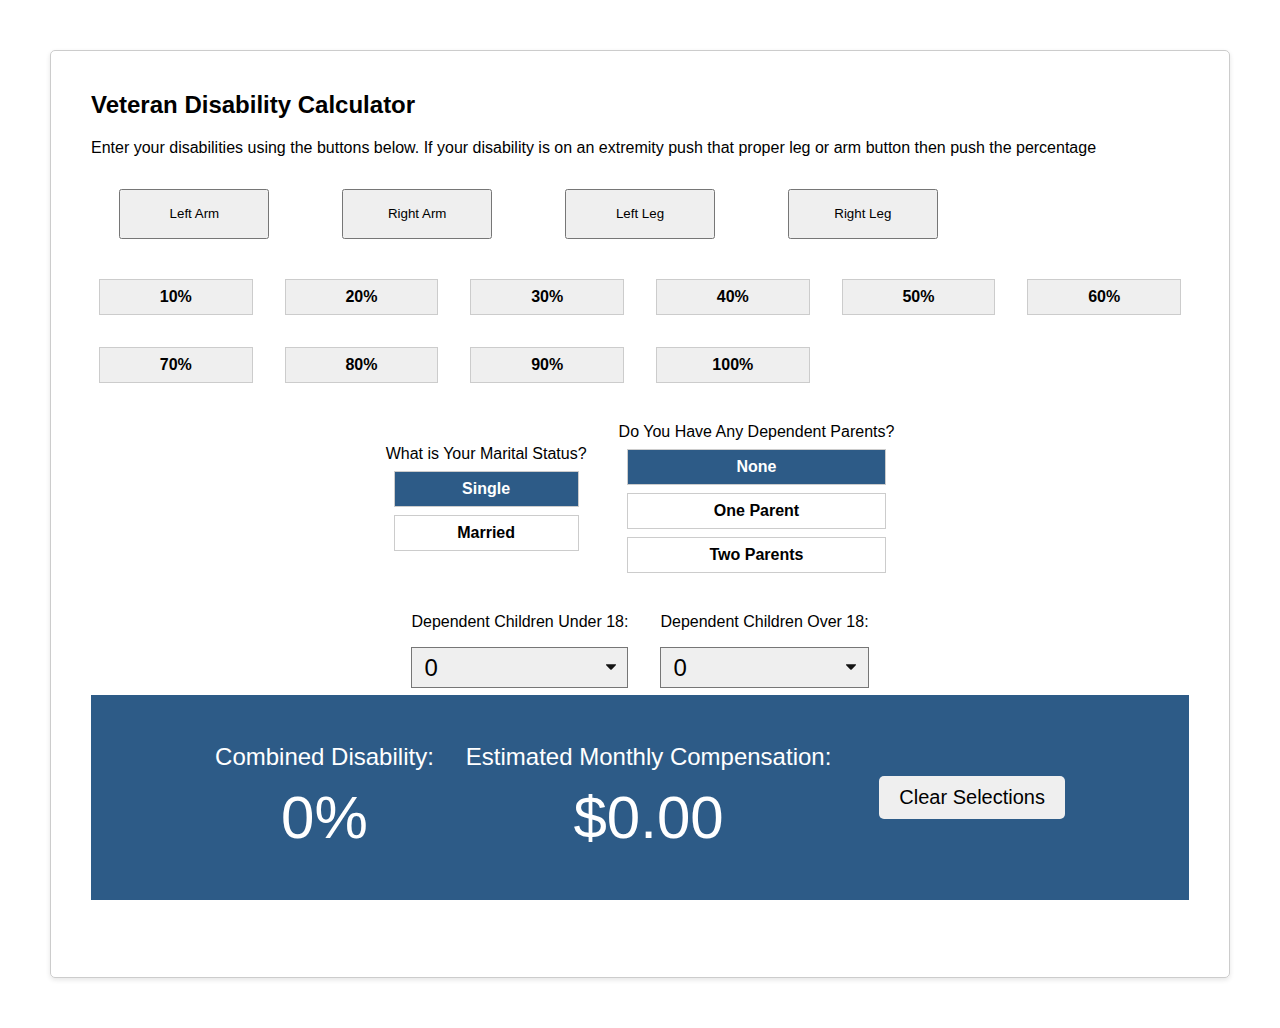
<file: index.html>
<!DOCTYPE html>
<html lang="en">
<head>
<meta charset="UTF-8">
<meta name="viewport" content="width=device-width, initial-scale=1.0">
<title>Veteran Disability Calculator</title>
<link rel="stylesheet" href="style.css">

<script src="calc.js" defer></script>
</head>
<body>
<div class="calculator">
    <h2>Veteran Disability Calculator</h2>
    <div class="instructions"><span>Enter your disabilities using the buttons below.</span>
    <span>If your disability is on an extremity push that proper leg or arm button then push the percentage</span></div>
    

<div class="body-part-sec">
    <div class="top-left">
        <button class="body-part arm" type="button" value="Left Arm" data-body-limb="left-arm">Left Arm</button>
    </div>
    <div class="top-right">
        <button class="body-part arm" type="button" value="Right Arm" data-body-limb="right-arm">Right Arm</button>
    </div>
    <div class="bottom-left">
        <button class="body-part leg" type="button" value="Left Leg" data-body-limb="left-leg">Left Leg</button>
    </div>
    <div class="bottom-right">
        <button class="body-part leg" type="button" value="Right Leg" data-body-limb="right-leg">Right Leg</button>
    </div>
</div>

<div>
 <div class="selections">
            <button class="percentage" value="10">10%</button>
            <button class="percentage" value="20">20%</button>
            <button class="percentage" value="30">30%</button>
            <button class="percentage" value="40">40%</button>
            <button class="percentage" value="50">50%</button>
            <button class="percentage" value="60">60%</button>
            <button class="percentage" value="70">70%</button>
            <button class="percentage" value="80">80%</button>
            <button class="percentage" value="90">90%</button>
            <button class="percentage" value="100">100%</button>
        </div>
</div>
<div id="selectionsDisplay" class="selections-display"></div>

    <div class="options-sec">
        <div class="marital-status">
            <div>What is Your Marital Status?</div>
            <label class="checked"><input class="optional" type="checkbox" id="single">Single</label>
            <label><input class="optional" type="checkbox" id="withSpouse">Married</label>
        </div>
        <div class="dependent-parents">
            <div>Do You Have Any Dependent Parents?</div>
            <label class="checked"><input class="optional" type="checkbox" id="none">None</label>
            <label><input class="optional" type="checkbox" id="withOneParent">One Parent</label>
            <label><input class="optional" type="checkbox" id="withTwoParents">Two Parents</label>
        </div>
    </div>

  <div class="dependent-children-container">
    <div class="dependent-children">
        <label for="childrenUnder18">Dependent Children Under 18: </label>
        <select class="dependent-dropdown" id="childrenUnder18">
            <option id="0" value="0">0</option>
            <option id="1" value="1">1</option>
            <option id="2" value="2">2</option>
            <option id="3" value="3">3</option>
            <option id="4" value="4">4</option>
            <option id="5" value="5">5</option>
            <option id="6" value="6">6</option>
            <option id="7" value="7">7</option>
            <option id="8" value="8">8</option>
            <option id="9" value="9">9</option>
            <option id="10" value="10">10</option>
            </select>
        </div>
        <div class="dependent-children">
            <label for="childrenOver18">Dependent Children Over 18:</label>
            <select class="dependent-dropdown" id="childrenOver18">
                <option id="11" value="0">0</option>
                <option id="12" value="1">1</option>
                <option id="13" value="2">2</option>
                <option id="14" value="3">3</option>
                <option id="15" value="4">4</option>
                <option id="16" value="5">5</option>
                <option id="17" value="6">6</option>
                <option id="18" value="7">7</option>
                <option id="19" value="8">8</option>
                <option id="20" value="9">9</option>
                <option id="21" value="10">10</option>
            </select>
        </div>
    </div>

  <div class="estimated-total">
    <div class="percent-dollar-container">
        <div class="percent-dollar">
            <div class="totals">Combined Disability: <span id="result">0%</span></div>
            <div class="totals">Estimated Monthly Compensation: <span id="compensation">$0.00</span></div>
        </div>
        <div id="bilateralMessage"></div>
        <div id="realPercentage"></div>
    </div>
    <button id="clearSelections" class="clear-btn" onclick="clearTotals()">Clear Selections</button>
  </div>
</div>

</body>
</html>
</file>
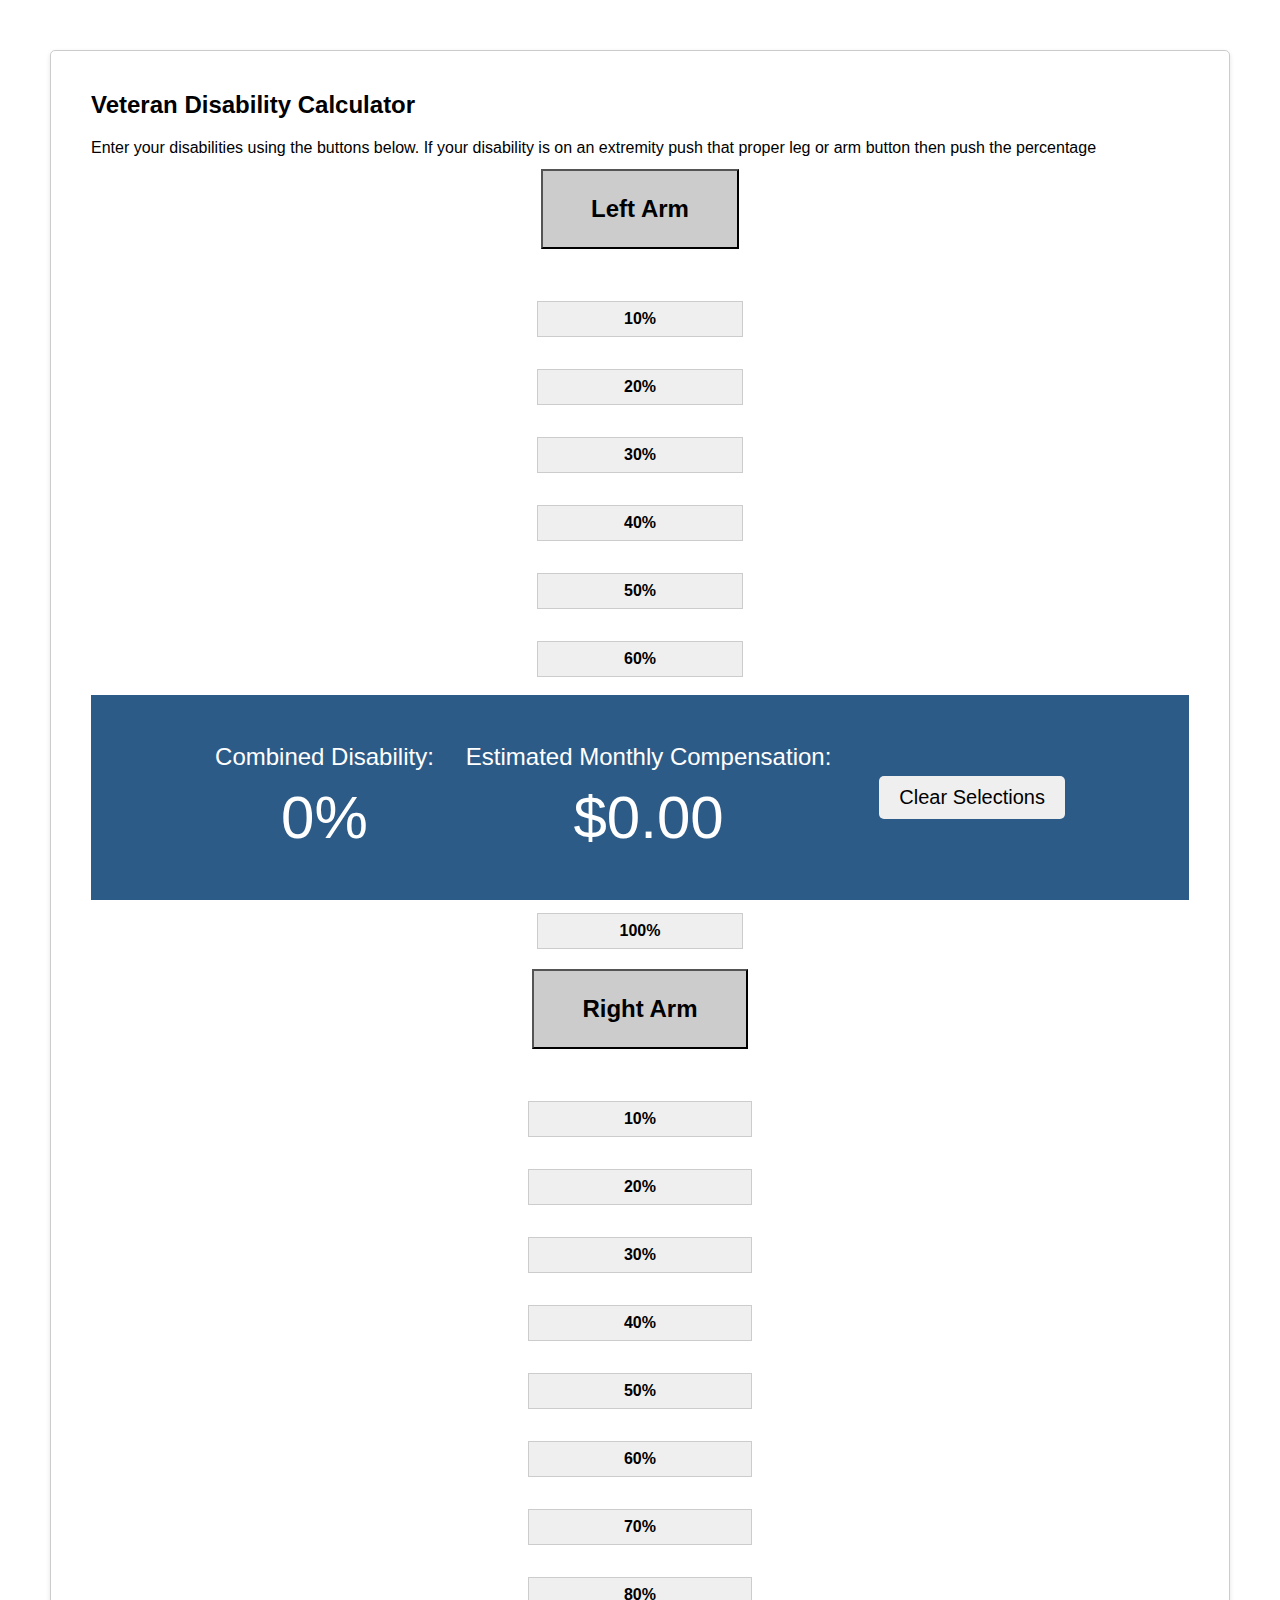
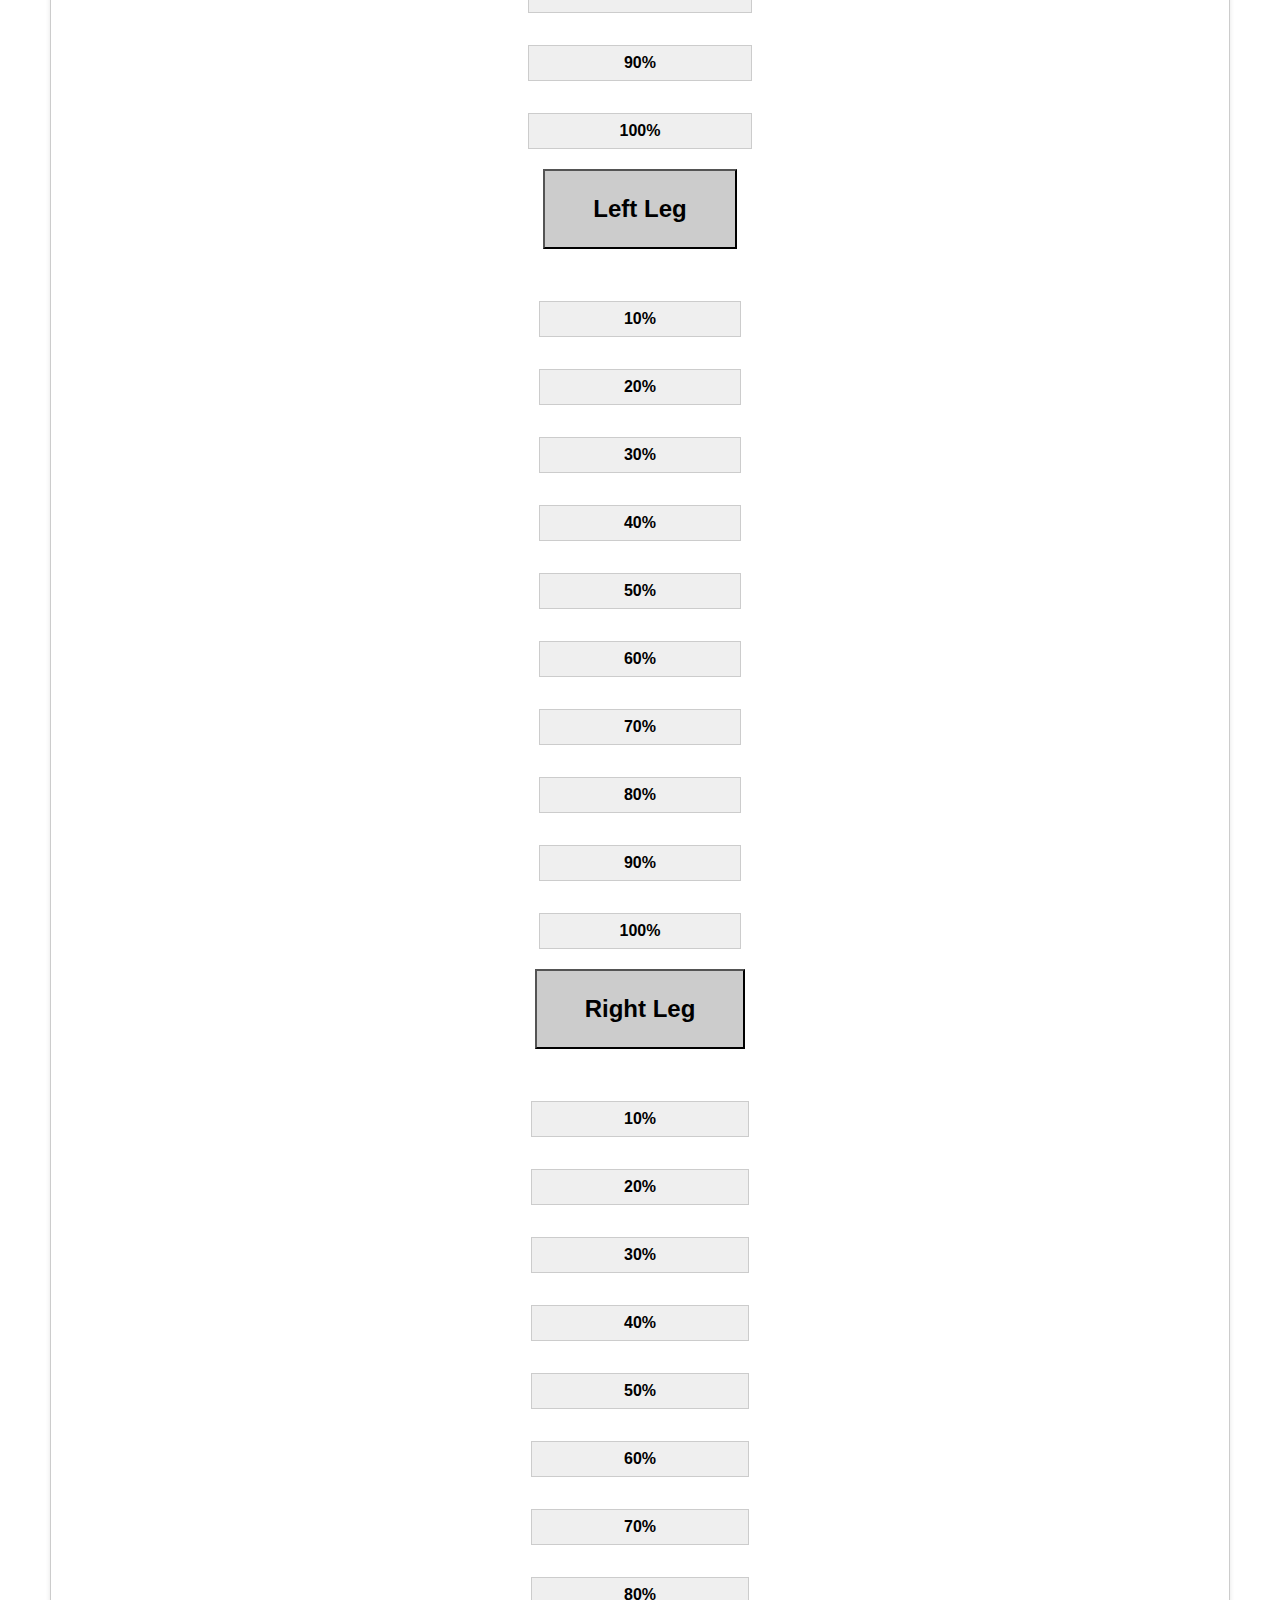
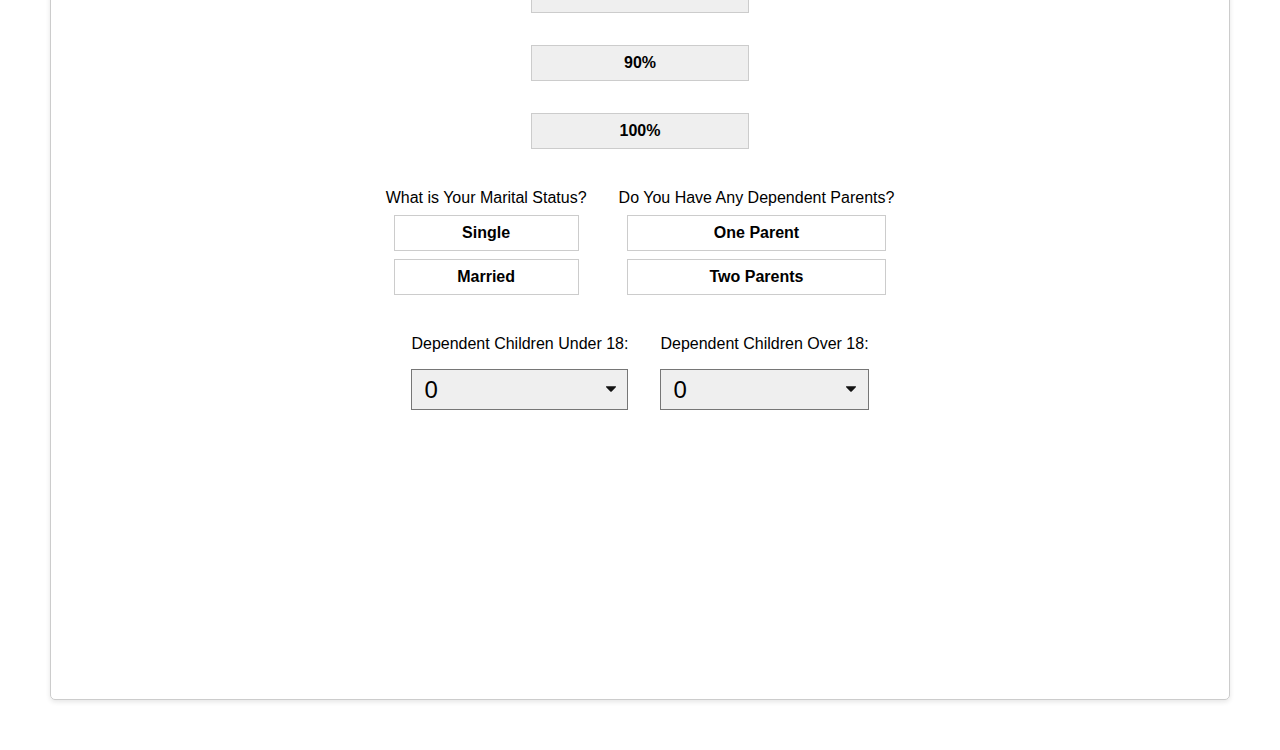
<file: test.html>
<!DOCTYPE html>
<html lang="en">
<head>
<meta charset="UTF-8">
<meta name="viewport" content="width=device-width, initial-scale=1.0">
<title>Veteran Disability Calculator</title>
<link rel="stylesheet" href="style.css">

<script src="calc.js" defer></script>
</head>
<body>
<div class="calculator">
    <h2>Veteran Disability Calculator</h2>
    <div class="instructions"><span>Enter your disabilities using the buttons below.</span>
    <span>If your disability is on an extremity push that proper leg or arm button then push the percentage</span></div>
    

    <div class="body-top-sec">
    <div class="top-left">
        <div class="body-part-container">
            <button class="body-part arm" type="button" data-body-limb="arm">Left Arm</button>
        </div>
        <div class="selections">
            <button class="percentage" value="10">10%</button>
            <button class="percentage" value="20">20%</button>
            <button class="percentage" value="30">30%</button>
            <button class="percentage" value="40">40%</button>
            <button class="percentage" value="50">50%</button>
            <button class="percentage" value="60">60%</button>
            <button class="percentage" value="70">70%</button>
            <button class="percentage" value="80">80%</button>
            <button class="percentage" value="90">90%</button>
            <button class="percentage" value="100">100%</button>
        </div>
    </div>
    <div class="top-right">
        <div class="body-part-container">
            <button class="body-part arm" type="button" data-body-limb="arm">Right Arm</button>
        </div>
        <div class="selections">
            <button class="percentage" value="10">10%</button>
            <button class="percentage" value="20">20%</button>
            <button class="percentage" value="30">30%</button>
            <button class="percentage" value="40">40%</button>
            <button class="percentage" value="50">50%</button>
            <button class="percentage" value="60">60%</button>
            <button class="percentage" value="70">70%</button>
            <button class="percentage" value="80">80%</button>
            <button class="percentage" value="90">90%</button>
            <button class="percentage" value="100">100%</button>
        </div>
    </div>
</div>
<div class="body-bottom-sec">
    <div class="bottom-left">
        <div class="body-part-container">
            <button class="body-part leg" type="button" data-body-limb="leg">Left Leg</button>
        </div>
        <div class="selections">
            <button class="percentage" value="10">10%</button>
            <button class="percentage" value="20">20%</button>
            <button class="percentage" value="30">30%</button>
            <button class="percentage" value="40">40%</button>
            <button class="percentage" value="50">50%</button>
            <button class="percentage" value="60">60%</button>
            <button class="percentage" value="70">70%</button>
            <button class="percentage" value="80">80%</button>
            <button class="percentage" value="90">90%</button>
            <button class="percentage" value="100">100%</button>
        </div>
    </div>
    <div class="bottom-right">
        <div class="body-part-container">
            <button class="body-part leg" type="button" data-body-limb="leg">Right Leg</button>
        </div>
        <div class="selections">
            <button class="percentage" value="10">10%</button>
            <button class="percentage" value="20">20%</button>
            <button class="percentage" value="30">30%</button>
            <button class="percentage" value="40">40%</button>
            <button class="percentage" value="50">50%</button>
            <button class="percentage" value="60">60%</button>
            <button class="percentage" value="70">70%</button>
            <button class="percentage" value="80">80%</button>
            <button class="percentage" value="90">90%</button>
            <button class="percentage" value="100">100%</button>
        </div>
    </div>
</div>
    

    <div class="options-sec">
        <div class="marital-status">
            <div>What is Your Marital Status?</div>
            <label><input class="optional" type="checkbox">Single</label>
            <label><input class="optional" type="checkbox" id="withSpouse">Married</label>
        </div>
        <div class="dependent-parents">
            <div>Do You Have Any Dependent Parents?</div>
            <label><input class="optional" type="checkbox" id="withOneParent">One Parent</label>
            <label><input class="optional" type="checkbox" id="withTwoParents">Two Parents</label>
        </div>
    </div>

  <div class="dependent-children-container">
    <div class="dependent-children">
        <label for="childrenUnder18">Dependent Children Under 18: </label>
        <select class="dependent-dropdown" id="childrenUnder18">
            <option id="0" value="0">0</option>
            <option id="1" value="1">1</option>
            <option id="2" value="2">2</option>
            <option id="3" value="3">3</option>
            <option id="4" value="4">4</option>
            <option id="5" value="5">5</option>
            <option id="6" value="6">6</option>
            <option id="7" value="7">7</option>
            <option id="8" value="8">8</option>
            <option id="9" value="9">9</option>
            <option id="10" value="10">10</option>
            </select>
        </div>
        <div class="dependent-children">
            <label for="childrenOver18">Dependent Children Over 18:</label>
            <select class="dependent-dropdown" id="childrenOver18">
                <option id="11" value="0">0</option>
                <option id="12" value="1">1</option>
                <option id="13" value="2">2</option>
                <option id="14" value="3">3</option>
                <option id="15" value="4">4</option>
                <option id="16" value="5">5</option>
                <option id="17" value="6">6</option>
                <option id="18" value="7">7</option>
                <option id="19" value="8">8</option>
                <option id="20" value="9">9</option>
                <option id="21" value="10">10</option>
            </select>
        </div>
    </div>

  <div class="estimated-total">
    <div class="percent-dollar">
        <div class="totals">Combined Disability: <span id="result">0%</span></div>
        <div class="totals">Estimated Monthly Compensation: <span id="compensation">$0.00</span></div>
    </div>
    <button id="clearSelections" class="clear-btn" onclick="clearTotals()">Clear Selections</button>
  </div>
</div>

</body>
</html>
</file>
<file: style.css>
body {
    font-family: Arial, sans-serif;
    margin: 0;
    padding: 0;
}
.calculator {
    max-width: 1150px;
    margin: 50px;
    padding: 20px 40px;
    border: 1px solid #ccc;
    border-radius: 5px;
    box-shadow: 0 2px 5px rgba(0,0,0,0.1);
}


.body-part-sec {
  display: grid;
  grid-template-columns: repeat(auto-fill, minmax(175px, 1fr));
  gap: 1em;
  margin: 2em 0;
}

.top-left, .top-right, .bottom-left, .bottom-right {
  width: fit-content;
  margin: auto;

}

.body-part-sec button {
  width: 150px;
  height: 50px;
}

.body-part-container {
  margin-bottom: 2em;
}

.selections {
  display: grid;
  grid-template-columns: repeat(auto-fill, minmax(150px, 1fr));
  gap: 1em;
}

.optional {
  position: absolute;
  display: none;
}

.body-part-container button {
  background-color: #ccc;
  font-weight: bold;
  font-size: 1.5em;
  padding: 1em 2em;
  margin: 0.5em;
}
.body-part-container button:hover, .selections button:hover, .marital-status label:hover, .dependent-parents label:hover {
  background-color: #2d5b87;
  color: #fff;
  cursor: pointer;
}

.selections button, .marital-status label, .dependent-parents label {
  display: flex;
  justify-content: center;
  align-items: center;
  border: 1px solid #ccc;
  font-weight: bold;
  font-size: 1em;
  padding: .5em 2em;
  margin: 0.5em;
}

.checked {
  background-color: #2d5b87;
  color: #fff;
}

.options-sec, .dependent-children-container, .percent-dollar {
  display: flex;
  justify-content: center;
  align-items: center;
  gap: 2em;
  margin: 2em 0;
}

.dependent-children {
  display: flex;
  flex-direction: column;
  gap: 1em;
}

.dependent-children select {
  appearance: none;
  background-image: url("data:image/svg+xml;charset=US-ASCII,%3Csvg%20xmlns%3D%22http%3A%2F%2Fwww.w3.org%2F2000%2Fsvg%22%20width%3D%22292.4%22%20height%3D%22292.4%22%3E%3Cpath%20fill%3D%22%23131313%22%20d%3D%22M287%2069.4a17.6%2017.6%200%200%200-13-5.4H18.4c-5%200-9.3%201.8-12.9%205.4A17.6%2017.6%200%200%200%200%2082.2c0%205%201.8%209.3%205.4%2012.9l128%20127.9c3.6%203.6%207.8%205.4%2012.8%205.4s9.2-1.8%2012.8-5.4L287%2095c3.5-3.5%205.4-7.8%205.4-12.8%200-5-1.9-9.2-5.5-12.8z%22%2F%3E%3C%2Fsvg%3E");
  background-repeat: no-repeat;
  background-position: right 0.7rem top 50%;
  background-size: 0.65rem auto;
}

.dependent-dropdown {
  position: relative;
  font-size: 1.5em;
  padding: .25em .5em;
}

.estimated-total {
  position: sticky;
  bottom: 0;
  color: #fff;
  background-color: #2d5b87;
  display: flex;
  justify-content: center;
  align-items: center;
  gap: .5em;
  margin: 2em 0;
  padding: 1em 2em;
}

.totals {
  display: flex;
  flex-direction: column;
  justify-content: center;
  align-items: center;
  gap: .5em;
}
.percent-dollar div {
  font-size: 1.5em;
}
.percent-dollar span {
  font-size: 2.5em;
}

.clear-btn {
  padding: .5em 1em;
  border: none;
  border-radius: 5px;
  cursor: pointer;
  font-size: 1.25em;
  margin-left: 2em;
}

.selections-display {
    margin-top: 20px;
}

.selection-box {
    display: inline-block;
    padding: 10px;
    margin: 5px;
    background-color: #2d5b87;
    color: #fff;
    border-radius: 4px;
    position: relative;
    width: auto;
}

.selection-box .remove-box {
    cursor: pointer;
    color: #f1f1f1;
    padding: 5px;
    font-size: .75em;
}
</file>
